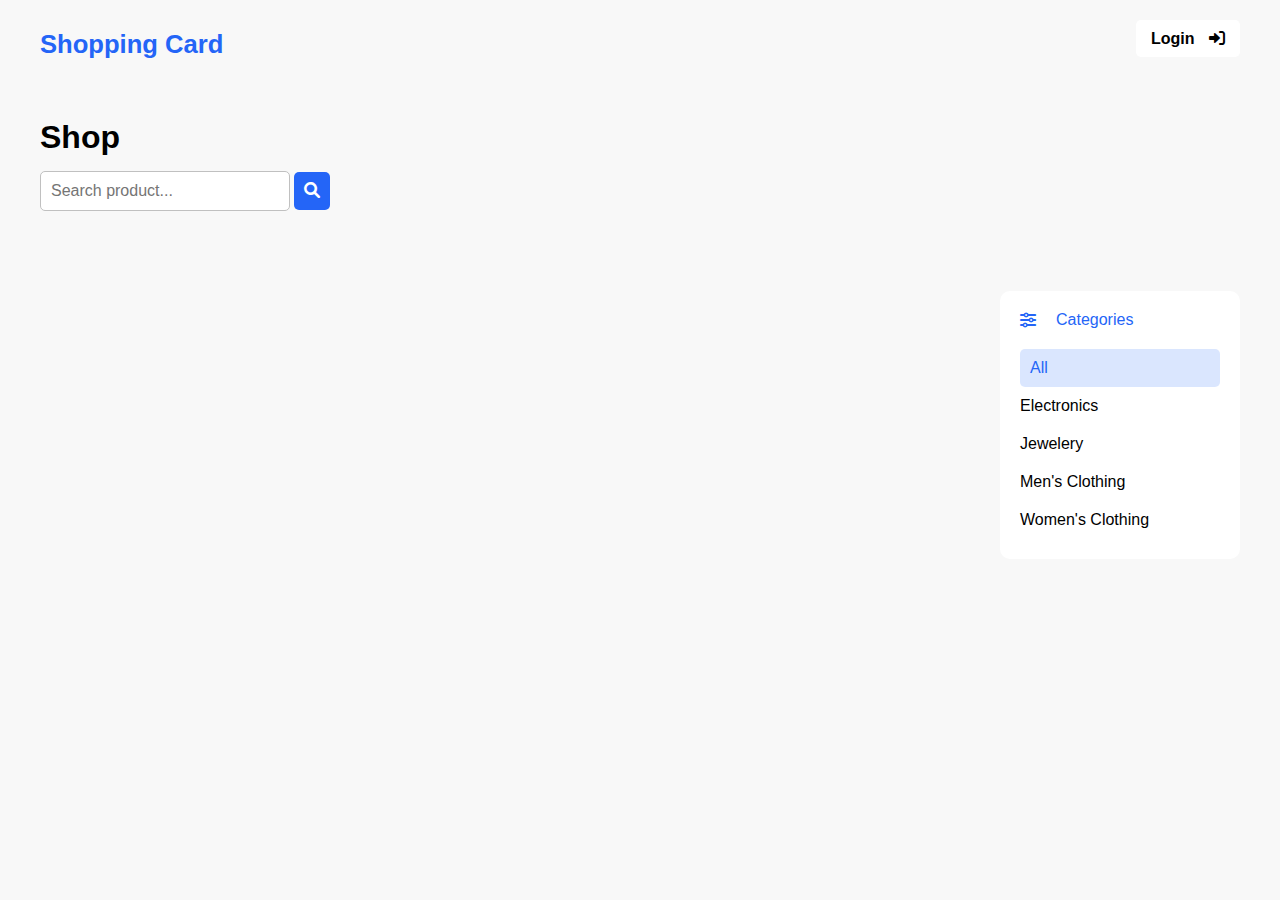
<file: index.html>
<!DOCTYPE html>
<html lang="en">
  <head>
    <meta charset="UTF-8" />
    <meta name="viewport" content="width=device-width, initial-scale=1.0" />
    <title>Botostart Store</title>
    <link
      rel="stylesheet"
      href="https://cdnjs.cloudflare.com/ajax/libs/font-awesome/6.0.0/css/all.min.css"
    />
    <link rel="stylesheet" href="./css/global.css" />
    <link rel="stylesheet" href="./css/index.css" />

  </head>
  <body>
  <header>
    <h3>Shopping Card</h3>
    <div>
      <a href="auth.html">Login <i class="fa-solid fa-right-to-bracket"></i></a>
      <a href="dashboard.html">Dashboard <i class="fa-solid fa-house"></i></a>
    </div>
  </header>
  <div id="search">
    <h1>Shop</h1>
    <input id="search-input" type="text" placeholder="Search product...">
    <button id="search-button"><i class="fa-solid fa-magnifying-glass"></i></button>
  </div>
  <div id="container">
    <div id="products"><span id="loader"></span></div>
    <div id="filter">
      <div>
        <i class="fa-solid fa-sliders"></i>
        <p>Categories</p>
      </div>
      <ul>
        <li class="selected">All</li>
        <li>Electronics</li>
        <li>Jewelery</li>
        <li>Men's Clothing</li>
        <li>Women's Clothing</li>
      </ul>
    </div>
  </div>
    <script type="module" src="./index.js"></script>
  </body>
</html>
</file>
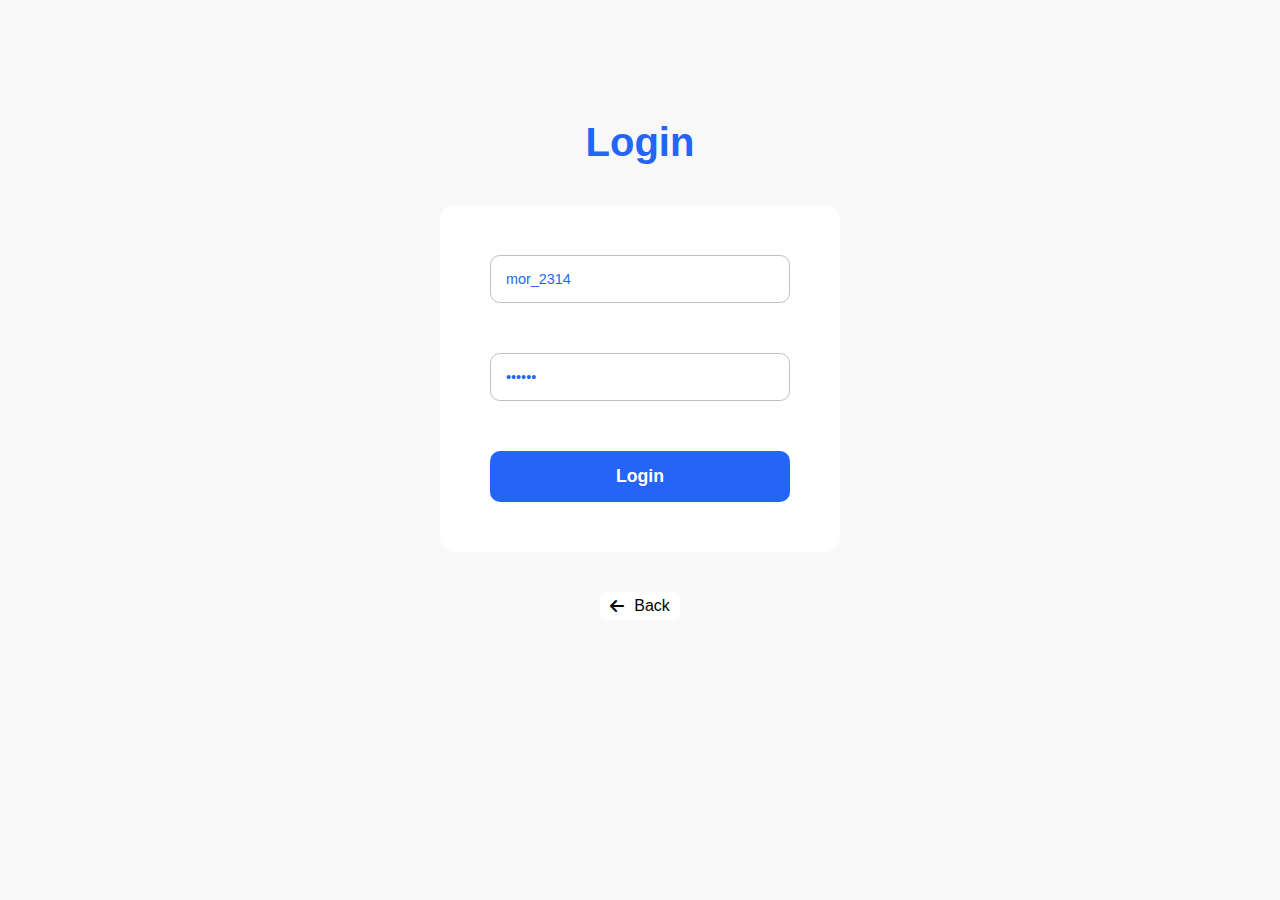
<file: auth.html>
<!DOCTYPE html>
<html lang="en">
  <head>
    <meta charset="UTF-8" />
    <meta name="viewport" content="width=device-width, initial-scale=1.0" />
    <title>Login</title>
    <link
      rel="stylesheet"
      href="https://cdnjs.cloudflare.com/ajax/libs/font-awesome/6.0.0/css/all.min.css"
    />
    <link rel="stylesheet" href="./css/global.css" />
    <link rel="stylesheet" href="./css/auth.css" />

  </head>
  <body>

  <div id="container">
   <h2>Login</h2>
   <form>
    <input type="text" placeholder="Username" value="mor_2314">
    <input type="password" placeholder="Password" value="83r5^_">
    <button type="submit">Login</button>
   </form>
   <a href="./index.html">
    <i class="fa-solid fa-arrow-left"></i>
    <p>Back</p>
   </a>
  </div>
       <div id="modal">
        <div>
          <div><span id="modal-button">X</span></div>
          <div><p></p></div>
        </div>
       </div>
    <script type="module" src="./auth.js"></script>

  </body>
</html>
</file>
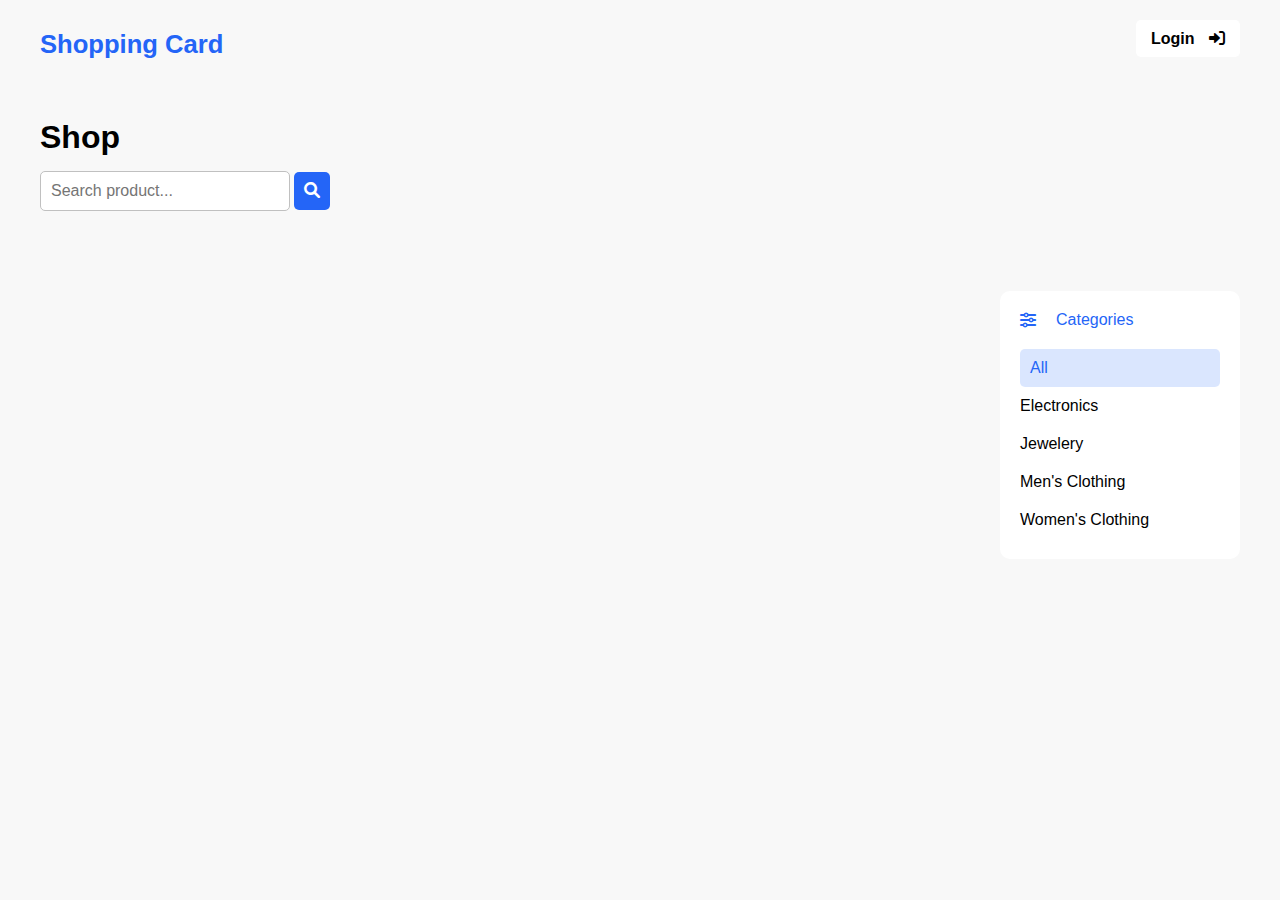
<file: dashboard.html>
<!DOCTYPE html>
<html lang="en">
  <head>
    <meta charset="UTF-8" />
    <meta name="viewport" content="width=device-width, initial-scale=1.0" />
    <title>Dashboard</title>
    <link
      rel="stylesheet"
      href="https://cdnjs.cloudflare.com/ajax/libs/font-awesome/6.0.0/css/all.min.css"
    />
    <link rel="stylesheet" href="./css/global.css" />
    <link rel="stylesheet" href="./css/dashboard.css" />
  </head>
  <body>
    <header>
      <h3>Botostart Store</h3>
      <div>
        <a href="./index.html">Home<i class="fa-solid fa-house"></i></a>
        <button>Logout<i class="fa-solid fa-right-from-bracket"></i></button>
      </div>
    </header>
    <main>
      <h1>Users List:</h1>
      <div id="container"><span id="loader"></span></div>
    </main>
    <script type="module" src="./dashboard.js"></script>
  </body>
</html>
</file>
<file: css/global.css>
:root {
  --color-primary: #2465f7;
  --color-secondary: #1e66f72a;
  --color-background: #f8f8f8;
  --color-warning: #e9c601;
  --color-error: #f75e4b;
}

* {
  padding: 0;
  margin: 0;
  box-sizing: border-box;
  font-family: Arial, Helvetica, sans-serif;
}

body {
  max-width: 1200px;
  margin: auto;
  background-color: var(--color-background);
}

#loader {
  width: 100px;
  height: 100px;
  margin: auto;
  border: 7px solid var(--color-primary);
  border-bottom-color: transparent;
  border-top-color: transparent;
  border-radius: 50%;
  display: inline-block;
  animation: rotation 0.8s linear infinite;
}

@keyframes rotation {
  0% {
    transform: rotate(0deg);
  }
  100% {
    transform: rotate(360deg);
  }
}
</file>
<file: css/index.css>
header{
    display: flex;
    justify-content: space-between;
    padding: 30px 0;
    margin-bottom: 30px;
}
header h3{
    color: var(--color-primary);
    font-size: 1.6rem;
}
header a{
    color: #000;
    text-decoration: none;
    background-color: #fff;
    padding: 10px 15px;
    font-weight: 600;
    border-radius: 5px;
    transition: all 0.1s ease-in;
}
header i {
    margin-left: 10px;
}
header a:hover{
    color: #fff;
    background-color: #000;
}
#search h1{
    margin-bottom: 15px;
}
#search input{
    width: 250px;
    padding: 10px;
    border-radius: 5px;
    border: silver 1px solid;
    font-size: 1rem;
    color: var(--color-primary);
}
#search input:focus{
    outline: none;
    border-color: var(--color-primary);
}
#search button{
    padding: 10px;
    border-radius: 5px;
    border: none;
    background-color: var(--color-primary);
    color: #fff;
    font-size: 1rem;
    cursor: pointer;
    transition: all 0.1s ease-in;
}
#search button:hover{
    background-color: var(--color-secondary);
    color: var(--color-primary);
}
#container{
    display: flex;
    margin: 80px 0px 40px;
}
#filter {
    padding: 20px;
    background-color: #fff;
    border-radius: 10px;
    margin-left: 20px;
    height: fit-content;
}
#filter div {
    width: 200px;
    display: flex;
    align-items: center;
    margin-bottom: 20px;
    color: var(--color-primary);
}
#filter p {
    margin-left: 20px;
}
#filter li{
    list-style: none;
    padding: 10px 0;
    cursor: pointer;
    
}
#filter li:hover{
   color: var(--color-primary);
}
#filter .selected{
    background-color: var(--color-secondary);
   color: var(--color-primary);
    padding: 10px ;
    border-radius: 5px;
}
#products{
    width: 100%;
    display: flex;
    justify-content: space-between;
    flex-wrap: wrap;
}
#products > div{
    width: 250px;
    background-color: #fff;
    padding: 15px;
    margin-bottom: 20px;
    border-radius: 10px;
    position: relative;
}
img{
    width: 220px;
    height: 220px;
    margin: 50px 0px 40px;
}
h4{
    color: var(--color-primary);
}
#price{
    display: flex;
    justify-content: space-between;
    align-items: center;
    margin: 30px 0px 10px;
}
#price p{
    color: gray;
    font-weight: 600;
}
#price button{
    color: var(--color-primary);
    background-color: var(--color-secondary);
    border: none;
    padding: 5px 10px;
    border-radius: 5px;
    cursor: pointer;
    transition: all 0.1s ease-in;
}
#price button:hover{
    color: #fff;
    background-color: var(--color-primary);
}
#rate{
    position: absolute;
    top: 15px;
    background-color: var(--color-background);
    padding:5px;
    color: var(--color-warning);
    border-radius: 5px;
    font-size: 0.9rem;

}
#count{
    position: absolute;
    top: 15px;
    right: 15px;
    background-color: var(--color-background);
    padding:5px;
    color: var(--color-error);
    border-radius: 5px;
    font-size: 0.9rem;
    
}
</file>
<file: css/auth.css>
#container{
    display: flex;
    flex-direction: column;
    align-items: center;
    padding-top: 120px;
}
h2{
    font-size: 2.5rem;
    margin-bottom: 40px;
    color: var(--color-primary);
}
form{
    display: flex;
    flex-direction: column;
    background-color: #fff;
    padding: 50px;
    border-radius: 15px;
}
input{
    margin-bottom: 50px;
    width: 300px;

    padding: 15px;
    border: 1px solid silver;
    border-radius: 10px;
    font-size: 0.9rem;
    color: var(--color-primary);
}
input:focus{
    outline: none;
    border-color:var(--color-primary) ;
}
button{
    border: none;
    background-color: var(--color-primary);
    border-radius: 10px;
    padding: 15px;
    color: #fff;
    font-size: 1.1rem;
    font-weight: 600;
    cursor: pointer;
    transition: all 0.1s ease-in;
}
button:hover{
    color: var(--color-primary);
    background-color: var(--color-secondary);
}
a{
    display: flex;
    align-items: center;
    text-decoration: none;
    color: #000;
    margin-top: 40px;
    background-color: #fff;
    padding: 5px 10px;
    border-radius: 5px;
    transition: all 0.1s ease-in;
}
a p{
    margin-left: 10px;
}
a:hover{
    transform: scale(1.1);
}
#modal{
    background-color: rgba(128, 128, 128, 0.7);
    position: absolute;
    top: 0;
    left: 0;
    width: 100%;
    height: 100%;
    display: none;
    justify-content: center;
    align-items: center;
  }
  #modal > div{
    background-color: #fff;
    width: 500px;
    border-radius: 20px;
    padding: 30px;
  }
  #modal  span{
    color: #fff;
    background-color: var(--color-error);
    font-weight: 900;
    border-radius: 10px;
    padding: 5px 10px;
    font-size: 1.3rem;
    cursor: pointer;
    transition: all ease-in 0.1s;
  }
  #modal p {
    margin-top: 40px;
    color: var(--color-error);
  }
</file>
<file: css/dashboard.css>
header{
    display: flex;
    justify-content: space-between;
    padding: 30px 0px;
    margin-bottom: 30px;
}
header h3{
    font-size: 1.6rem;
    color: var(--color-primary);
}
header a , header button{
    color: #000;
    background-color: #fff;
    text-decoration: none;
    padding: 10px 15px;
    border: none;
    border-radius: 5px;
    cursor: pointer;
    font-weight: 600;
    font-size: 1rem;
    margin-left: 20px;
    transition: all 0.1s ease-in;
}
header button {
    color: var(--color-error);
}
header i {
    margin-left: 10px;
}
header a:hover , header button:hover{
    color: #fff;
    background-color: #000;
}
#card{
    display: flex;
    justify-content: space-between;
    align-items: center;
    padding: 30px 20px;
    background-color: #fff;
    margin-bottom: 50px;
    border-radius: 10px;
}
h1{
    margin: 50px 0 40px;
}
#card h3{
    background-color: var(--color-primary);
    color: #fff;
    width: 40px;
    height: 40px;
    line-height: 40px;
    text-align: center;
    font-size: 1.4rem;
    font-weight: 600;
    border-radius: 8px;
}
#card div{
    background-color: var(--color-background);
    padding: 15px;
    border-radius: 10px;
}
#card p{
    color: var(--color-primary);
    font-weight: 600;
    font-size: 1.1rem;
    margin-bottom: 20px;
}
#card i{
 
    margin-right: 5px;
}
</file>
